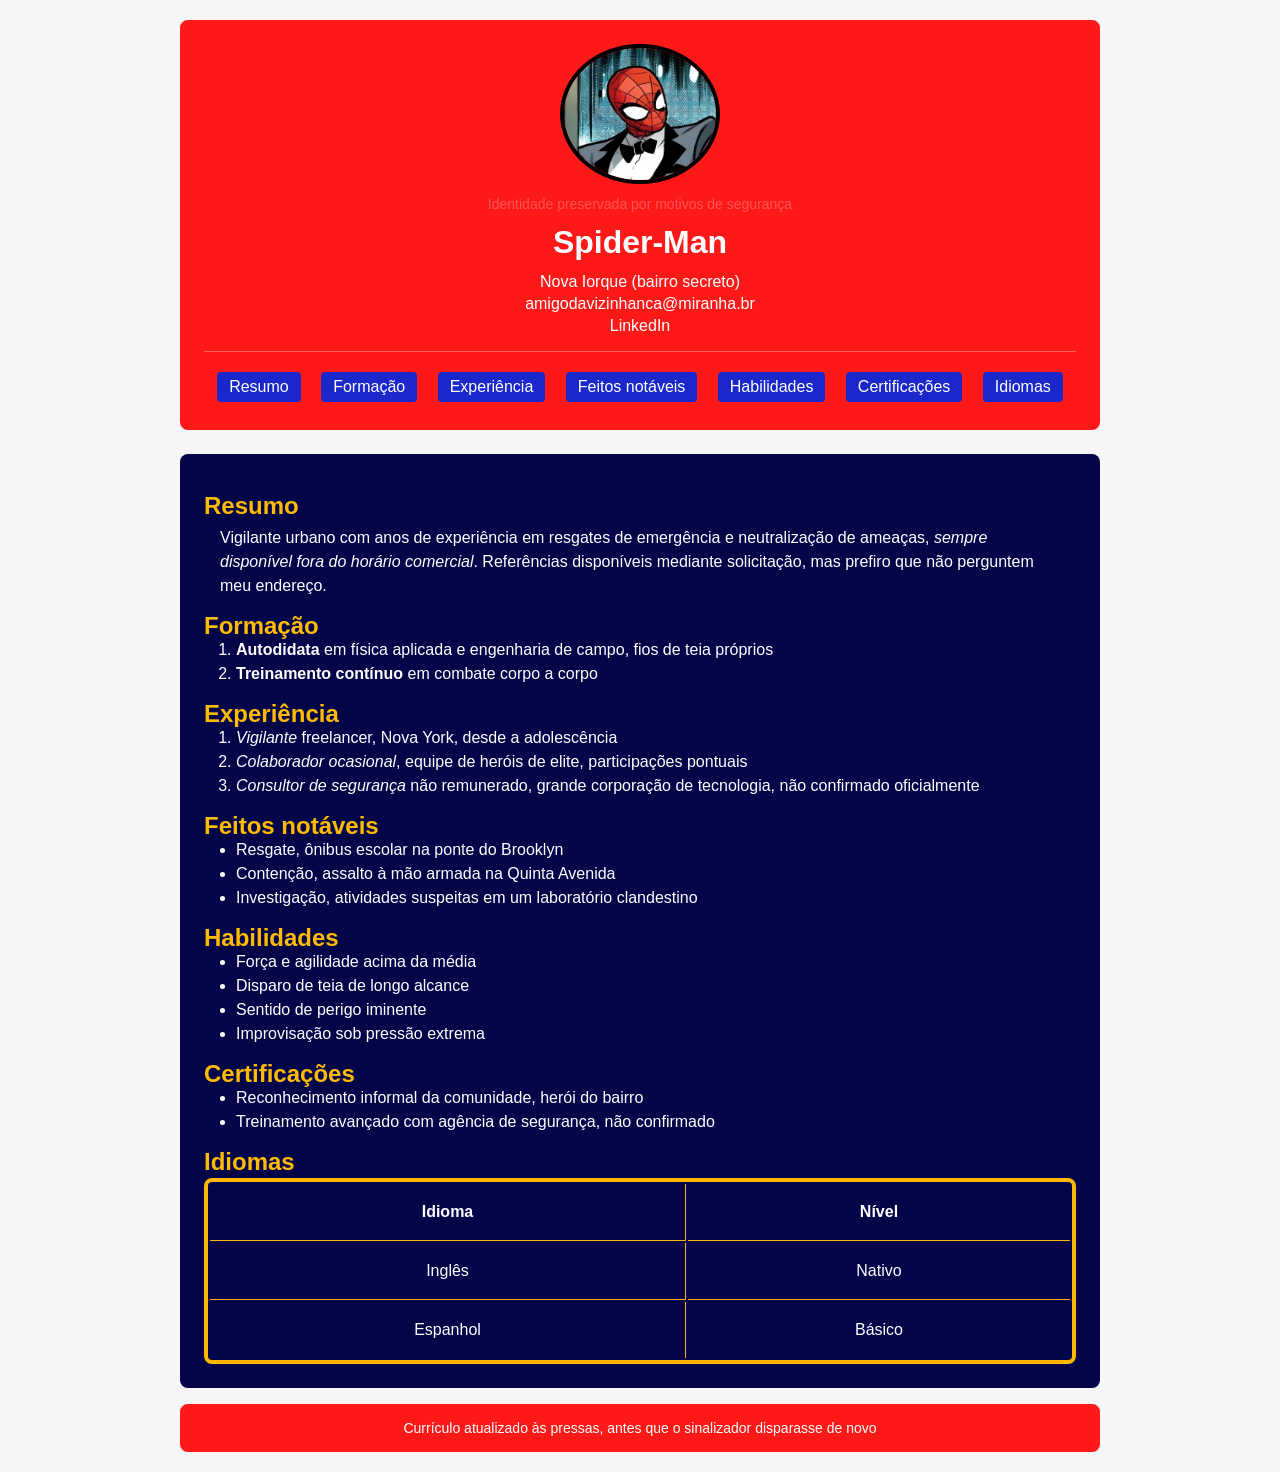
<file: Aula 5/index.html>
<!DOCTYPE html>
<html lang="pt-br">
<head>
  <meta charset="UTF-8" />
  <meta name="viewport" content="width=device-width, initial-scale=1.0" />
  <title>Currículo Spider-Man</title>
  <link rel="stylesheet" href="./styles/global.css">
</head>
<body>
  <header>
    <figure>
      <img src="./images/miranha.jpg" alt="Foto de perfil, pessoa mascarada com traje vermelho e azul" />
      <figcaption>Identidade preservada por motivos de segurança</figcaption>
    </figure>
    <h1>Spider-Man</h1>
    <div class="header-info">
      <p>Nova Iorque (bairro secreto)</p>
      <p>
        <a href="mailto:amigodavizinhanca@miranha.br">amigodavizinhanca@miranha.br</a>
      </p>
      <p>
        <a href="https://www.linkedin.com/in/miranha/">LinkedIn</a>
      </p>
      <nav>
        <ul>
          <li><a href="#resumo">Resumo</a></li>
          <li><a href="#formacao">Formação</a></li>
          <li><a href="#experiencia">Experiência</a></li>
          <li><a href="#feitos">Feitos notáveis</a></li>
          <li><a href="#habilidades">Habilidades</a></li>
          <li><a href="#certificacoes">Certificações</a></li>
          <li><a href="#idiomas">Idiomas</a></li>
        </ul>
      </nav>
    </div>
  </header>

  <main>
    <section id="resumo">
      <h2>Resumo</h2>
      <p>
        Vigilante urbano com anos de experiência em resgates de emergência e neutralização de ameaças,
        <em>sempre disponível fora do horário comercial</em>. Referências disponíveis mediante solicitação,
        mas prefiro que não perguntem meu endereço.
      </p>
    </section>

    <section id="formacao">
      <h2>Formação</h2>
      <ol>
        <li><strong>Autodidata</strong> em física aplicada e engenharia de campo, fios de teia próprios</li>
        <li><strong>Treinamento contínuo</strong> em combate corpo a corpo</li>
      </ol>
    </section>

    <section id="experiencia">
      <h2>Experiência</h2>
      <ol>
        <li><em>Vigilante</em> freelancer, Nova York, desde a adolescência</li>
        <li><em>Colaborador ocasional</em>, equipe de heróis de elite, participações pontuais</li>
        <li><em>Consultor de segurança</em> não remunerado, grande corporação de tecnologia, não confirmado oficialmente</li>
      </ol>
    </section>

    <section id="feitos">
      <h2>Feitos notáveis</h2>
      <ul>
        <li>Resgate, ônibus escolar na ponte do Brooklyn</li>
        <li>Contenção, assalto à mão armada na Quinta Avenida</li>
        <li>Investigação, atividades suspeitas em um laboratório clandestino</li>
      </ul>
    </section>

    <section id="habilidades">
      <h2>Habilidades</h2>
      <ul>
        <li>Força e agilidade acima da média</li>
        <li>Disparo de teia de longo alcance</li>
        <li>Sentido de perigo iminente</li>
        <li>Improvisação sob pressão extrema</li>
      </ul>
    </section>

    <section id="certificacoes">
      <h2>Certificações</h2>
      <ul>
        <li>Reconhecimento informal da comunidade, herói do bairro</li>
        <li>Treinamento avançado com agência de segurança, não confirmado</li>
      </ul>
    </section>

    <section id="idiomas">
      <h2>Idiomas</h2>
      <table>
        <thead>
          <tr>
            <th scope="col">Idioma</th>
            <th scope="col">Nível</th>
          </tr>
        </thead>
        <tbody>
          <tr>
            <td>Inglês</td>
            <td>Nativo</td>
          </tr>
          <tr>
            <td>Espanhol</td>
            <td>Básico</td>
          </tr>
        </tbody>
      </table>
    </section>
  </main>

  <footer>
    <p>Currículo atualizado às pressas, antes que o sinalizador disparasse de novo</p>
  </footer>
</body>

</html>
</file>
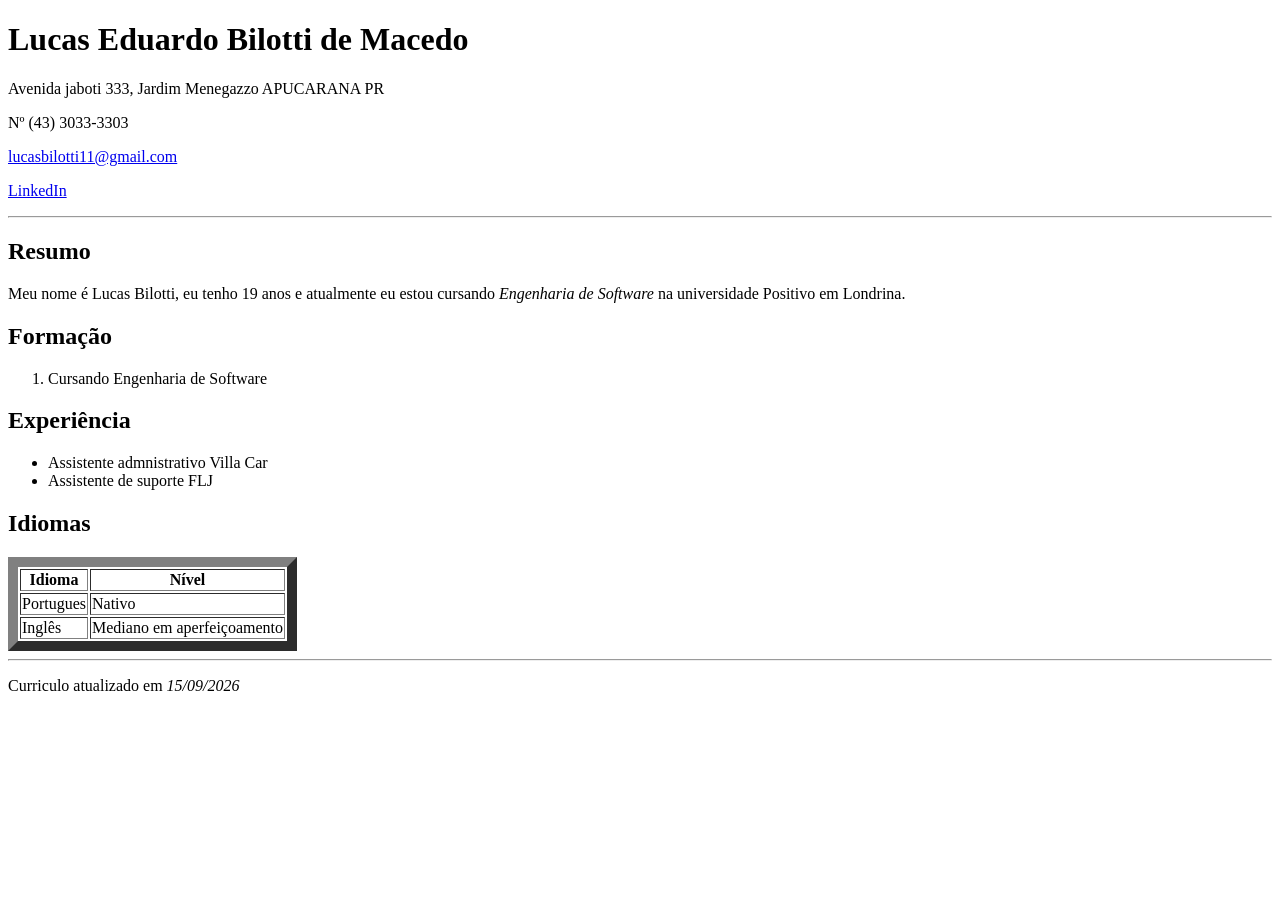
<file: aula-2/index.html>
<!DOCTYPE html>
<html lang="pt-br">
    <head>
        <meta charset="UTF-8">
        <title>Curriculo - Lucas Eduardo Bilotti de Macedo></title>    
    </head>
    <body>
        <header>
            <h1>Lucas Eduardo Bilotti de Macedo</h1>
            <p>Avenida jaboti 333, Jardim Menegazzo APUCARANA PR</p>
            <p>Nº (43) 3033-3303</p>
            <p><a href="malito:lucasbilotti11@gmail.com">lucasbilotti11@gmail.com</a></p>
            <p><a href="https://www.linkedin.com/in/lucas-bilotti-b112253a7?utm_source=share_via&utm_conten=profile&utm_me-dium=member_ios">LinkedIn</a></p>
            <hr>
        </header>
        <main>  
            <section>    
                <h2>Resumo</h2>
                <p>Meu nome é Lucas Bilotti, eu tenho 19 anos e atualmente eu estou cursando <i>Engenharia de Software</i> na universidade Positivo em Londrina. 
                </p>
            </section>
            <section>  
                <h2>Formação</h2>
                <ol>
                    <li>Cursando Engenharia de Software</li> 
                </ol>
            </section>
            <section>
                <h2>Experiência</h2>
                <ul>
                    <li>Assistente admnistrativo Villa Car</li>
                    <li>Assistente de suporte FLJ</li>
                </ul>
            </section>
            <section>    
                <h2>Idiomas</h2>
                <table border="10">
                    <tr>
                        <th>Idioma</th>
                        <th>Nível</th>
                    </tr>
                    <tr>
                        <td>Portugues</td>
                        <td>Nativo</td>
                    </tr>
                    <tr>
                        <td>Inglês</td>
                        <td>Mediano em aperfeiçoamento</td>
                    </tr>
                </table>
            </section>
            <hr>
        </main>
        <footer>
            <p>Curriculo atualizado em <i>15/09/2026</i></p>
        </footer>
    </body>
</html>
</file>
<file: Aula 5/styles/global.css>
* {
    box-sizing: border-box;
    margin: 0;
    padding: 0;
}

body {
    font-size: 16px;
    font-family: Arial, Helvetica, sans-serif;
    color: #0a0a0a;
    background-color: #f5f5f5e5;
    padding: 1.25rem;
    max-width: 60rem;
    margin: auto;
}

header {
    background-color: #ff0000e5;
    color: #fff;
    padding: 1.5rem;
    text-align: center;
    border-radius: 0.5rem;
}

header img {
    width: 10rem;
    border-radius: 50%;
    height: 8.75rem;
    border: 0.25rem solid #000000;
}

header figcaption {
    font-size: 0.875rem;
    opacity: 0.25;
    margin-top: 0.5rem;
}

header h1 {
    font-size: 2rem;
    margin-top: 0.75rem;
}

.header-info {
    margin-top: 0.75rem;

}

header p {
    margin-top: 0.25rem;
}

header a {
    color: inherit;
    text-decoration: none;
}

header a:hover {
    opacity: 0.8;
    cursor: pointer;
    color: #ffbb00;
    transition: 0.2s;
}

nav {
    margin-top: 1rem;
    padding-top: 1rem;
    border-top: 0.0625rem solid rgba(255, 255, 255, 0.3);
}

nav ul {
    list-style: none;
}

nav li {
    display: inline-block;
    margin: 0.25rem 0.5rem;
}

nav a {
    background-color: #0129dfe5;
    padding: 0.375rem 0.75rem;
    border-radius: 0.25rem;
    display: inline-block;
}

main {
    padding: 1.5rem;
    margin-top: 1.5rem;
    color: #fff;
    background-color: #040449;
    border-radius: 0.5rem;
}

section {
    margin-top: 1rem;
    line-height: 1.5rem;
}

section h2 {
    color: #ffbb00;
    font-size: 1.5rem;
}

section p {
    margin: 0.5rem 1rem;
}

section ul, section ol {
    margin-left: 1rem;
    padding-left: 1rem;
}

table {
    width: 100%;
    border: 0.275rem solid #ffb607;
    margin-top: 0.25rem;
    border-radius: 0.5rem;
}

table th, table td {
    padding: 1rem;
    text-align: center;
    border-bottom: 0.0275rem solid #ffb607;
    border-right: 0.0275rem solid #ffb607;
}

table th:last-child, table td:last-child {
    border-right: none;
}

table tr:last-child td {
    border-bottom: none;
}

footer {
    margin-top: 1rem;
    font-size: 0.875rem;
    padding: 1rem;
    text-align: center;
    color: #fff;
    background-color: #ff0000e5;
    border-radius: 0.5rem;
}
</file>
